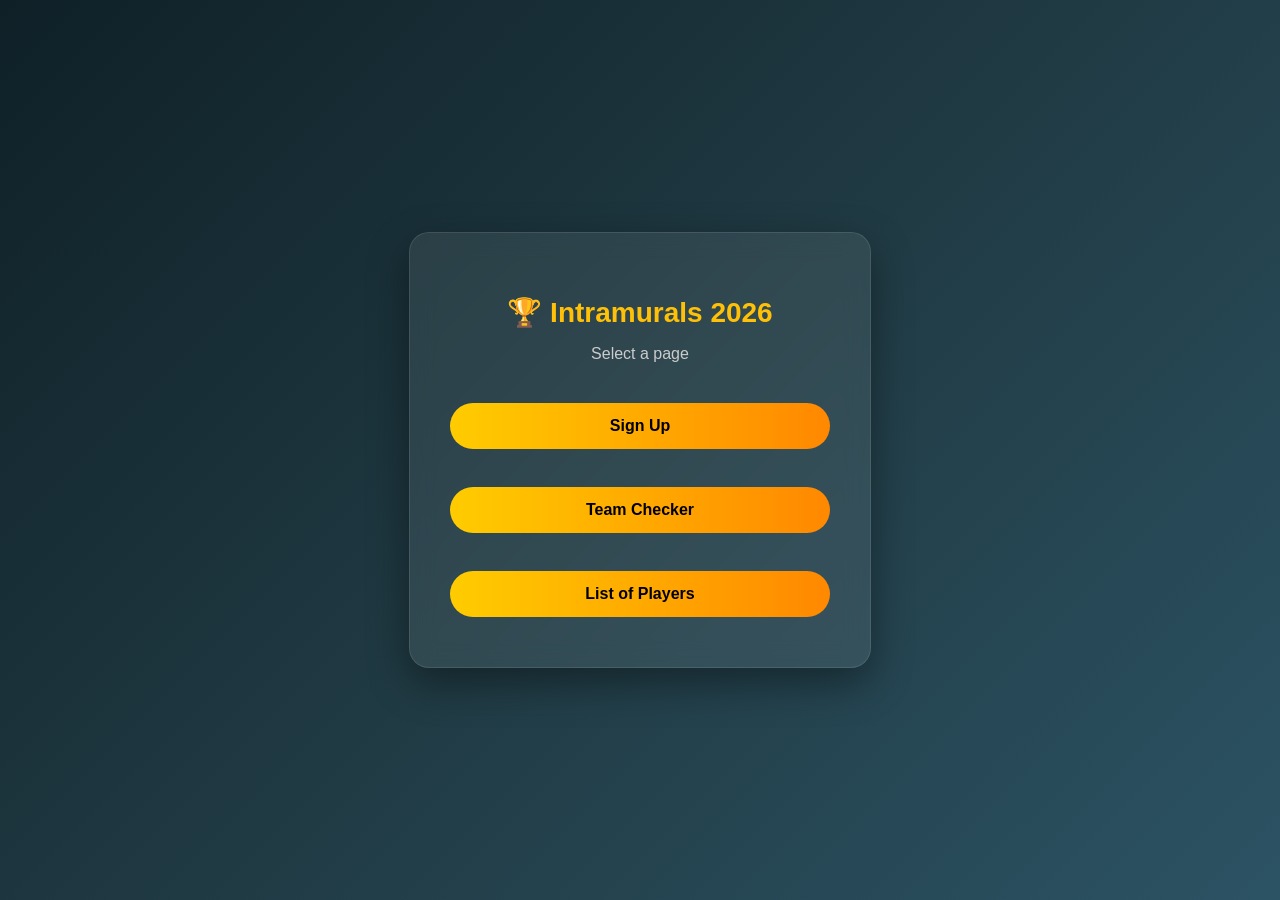
<file: index.html>
<!DOCTYPE html>
<html lang="en">
<head>
    <meta charset="UTF-8">
    <title>Intramurals Website</title>
    <link rel="stylesheet" href="style.css">
</head>
<body>

<div class="card">
    <h2>🏆 Intramurals 2026</h2>
    <p>Select a page</p>

    <a href="signup.html"><button>Sign Up</button></a><br><br>
    <a href="checker.html"><button>Team Checker</button></a><br><br>
    <a href="players.html"><button>List of Players</button></a>
</div>

</body>
</html>
</file>
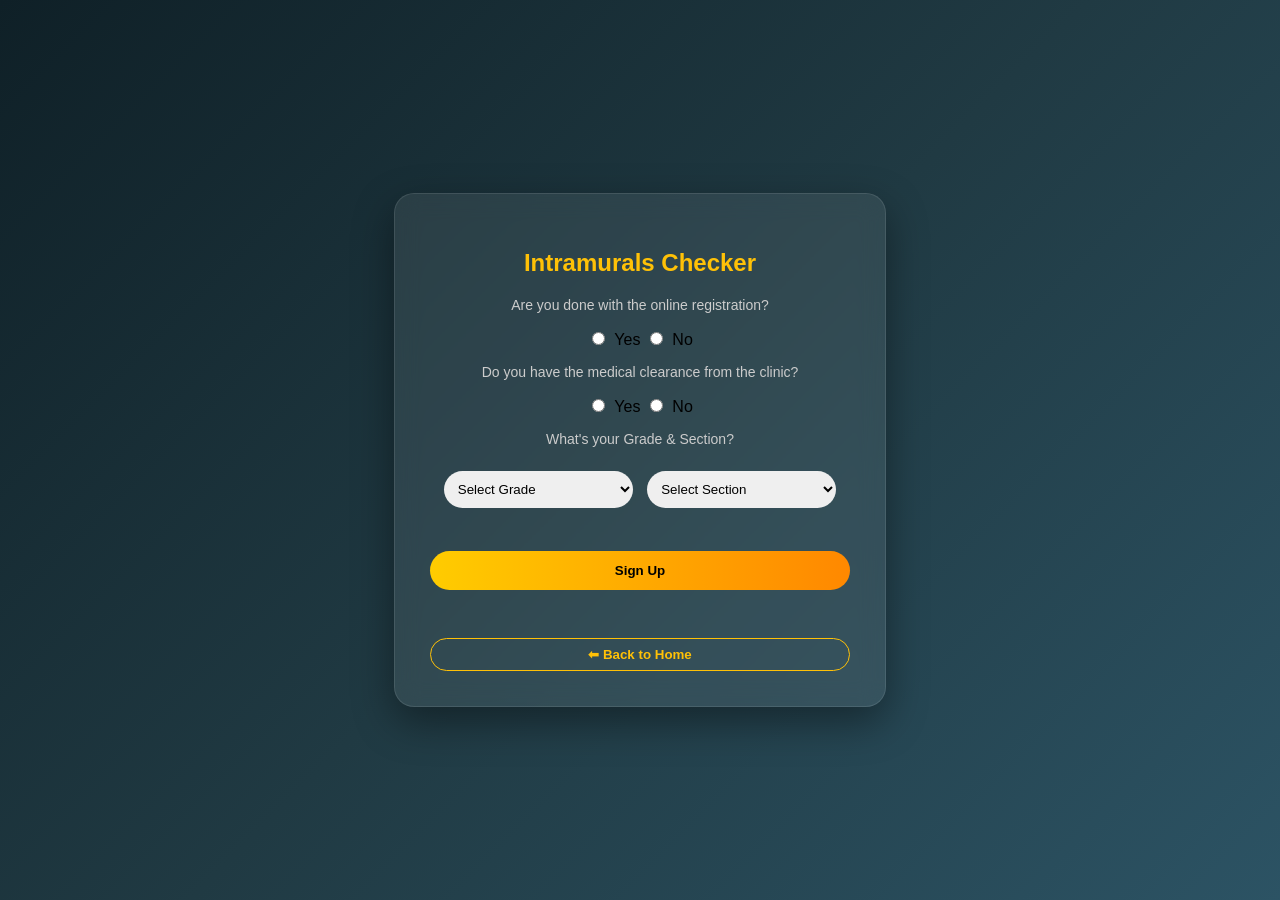
<file: checker.html>
<!DOCTYPE html>
<html lang="en">
<head>
    <meta charset="UTF-8">
    <meta name="viewport" content="width=device-width, initial-scale=1.0">

    <link rel="stylesheet" href="https://pyscript.net/releases/2025.7.3/core.css">
    <script type="module" src="https://pyscript.net/releases/2025.7.3/core.js"></script>

    <link rel="stylesheet" href="checker.css">
    <title>Intramurals Checker</title>
</head>

<body>
<div class="card">
    <h2>Intramurals Checker</h2>

    <p>Are you done with the online registration?</p>
    <input type="radio" name="register" value="yes"> Yes
    <input type="radio" name="register" value="no"> No

    <p>Do you have the medical clearance from the clinic?</p>
    <input type="radio" name="medical" value="yes"> Yes
    <input type="radio" name="medical" value="no"> No

    <p>What's your Grade & Section?</p>

    <select id="grade">
        <option value="">Select Grade</option>
        <option value="7">7</option>
        <option value="8">8</option>
        <option value="9">9</option>
        <option value="10">10</option>
    </select>

    <select id="section">
        <option value="">Select Section</option>
        <option>Ruby</option>
        <option>Emerald</option>
        <option>Sapphire</option>
        <option>Topaz</option>
    </select>

    <br><br>

    <button py-click="checkteam">Sign Up</button>

    <div class="output" id="output"></div>
    <div class="image" id="image"></div>

    <br>
    <a href="index.html">
    <button type="button" class="back-btn">⬅ Back to Home</button>
    </a>
</div>

<script type="py" src="main.py"></script>
</body>
</html>
</file>
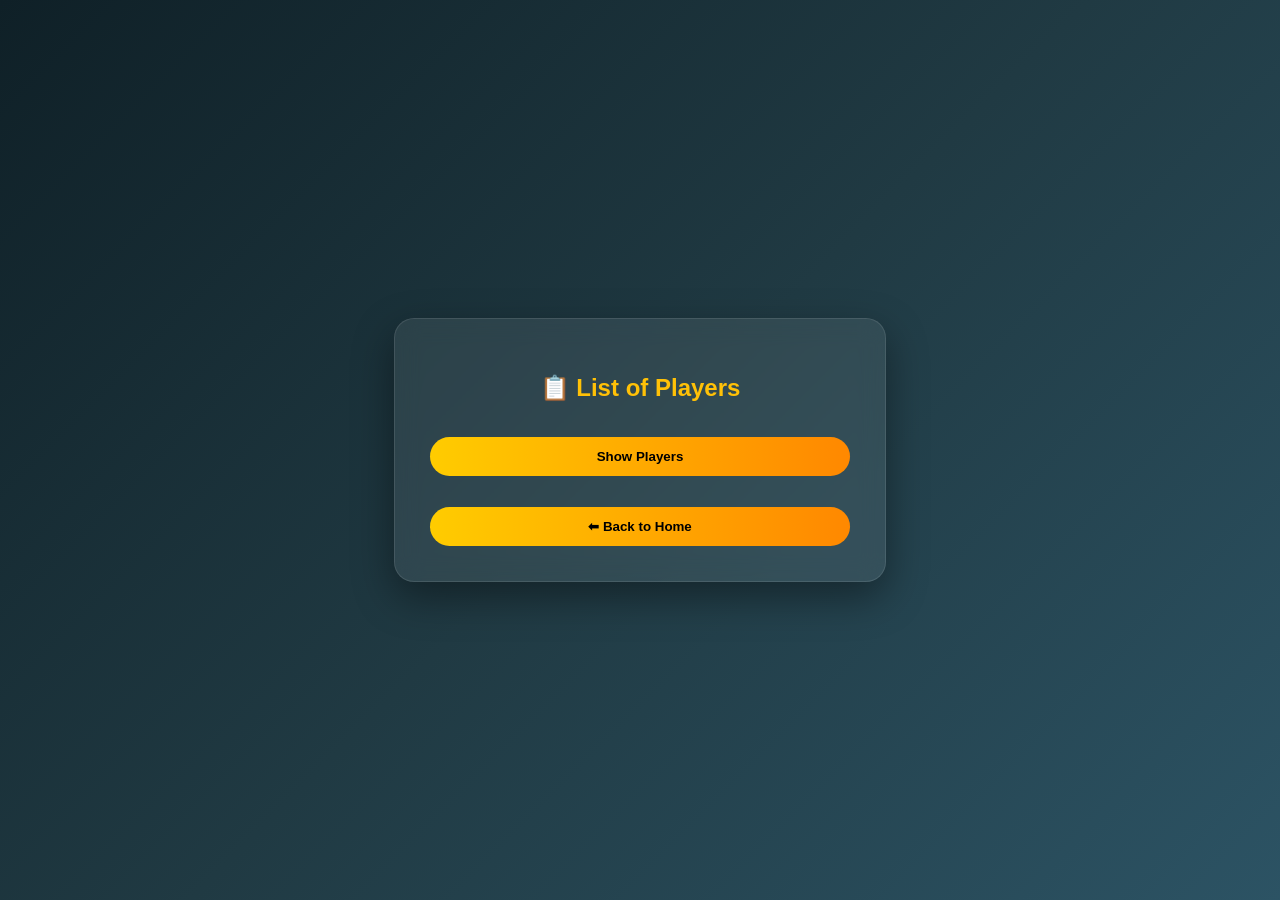
<file: players.html>
<!DOCTYPE html>
<html lang="en">
<head>
    <meta charset="UTF-8">
    <title>Players</title>

    <link rel="stylesheet" href="https://pyscript.net/releases/2025.7.3/core.css">
    <script type="module" src="https://pyscript.net/releases/2025.7.3/core.js"></script>
    <link rel="stylesheet" href="checker.css">
</head>

<body>
<div class="card">
    <h2>📋 List of Players</h2>
    <button py-click="show_players">Show Players</button>
    <ul id="players"></ul>

    <a href="index.html">
    <button type="button">⬅ Back to Home</button>
</a>
</div>

<script type="py" src="main.py"></script>
</body>
</html>
</file>
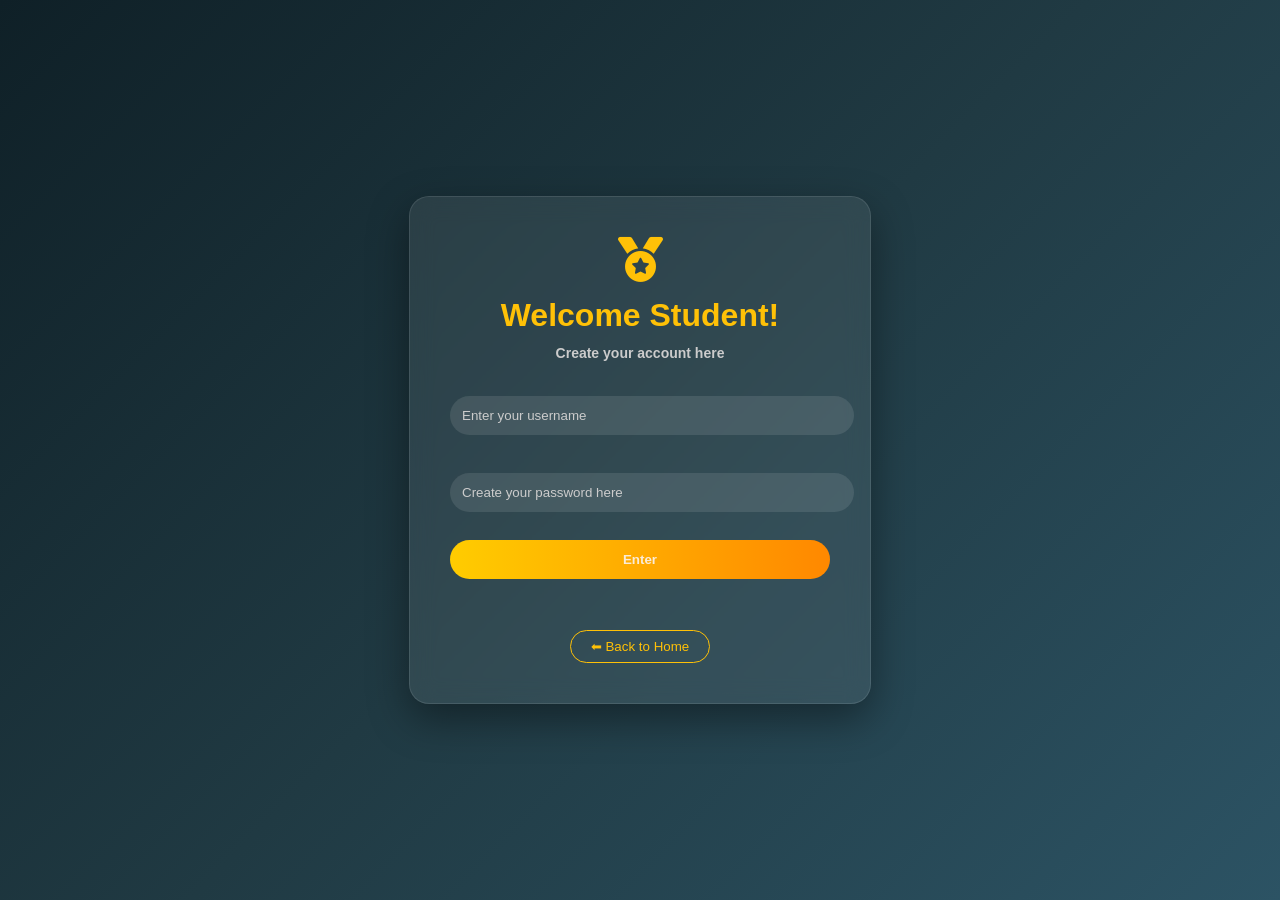
<file: signup.html>
<!DOCTYPE html>
<html lang="en">
<head>
    <meta charset="UTF-8">
    <meta name="viewport" content="width=device-width, initial-scale=1.0">
    <link rel="stylesheet" href="https://pyscript.net/releases/2025.7.3/core.css">
    <script type="module" src="https://pyscript.net/releases/2025.7.3/core.js"></script>
    <link rel="stylesheet" href="signup.css">
    <link rel="stylesheet" href="https://cdnjs.cloudflare.com/ajax/libs/font-awesome/6.5.0/css/all.min.css">

    <title>Skills Test</title>
</head>
<body>
<div class="container">
    <div class="icon">
    <i class="fas fa-medal"></i>

    <h1> Welcome Student! </h1>
    <h2>Create your account here</h2>

    <form>
        <input type="text" id="username" class="form-control" placeholder="Enter your username"> <br><br>
        <input type="password" id="password" class="form-control" placeholder="Create your password here"> <br><br>
        <input type="button" class="btn-primary" py-click="signin" value="Enter" style="color:antiquewhite; background-color: blueviolet"> <br> <br>
    
    </form>
    <div id="passwordalert"></div>

<br>
    <a href="index.html">
    <button type="button" class="back-btn">⬅ Back to Home</button>
    </a>
</div>
</div>
    <py-script src="main.py"></py-script>
</body>

</html>
</file>
<file: style.css>
body {
    margin: 0;
    padding: 0;
    font-family: 'Segoe UI', sans-serif;
    background: linear-gradient(135deg, #0f2027, #203a43, #2c5364);
    display: flex;
    justify-content: center;
    align-items: center;
    height: 100vh;
    color: white;
}

.card {
    background: rgba(255, 255, 255, 0.08);
    backdrop-filter: blur(12px);
    padding: 40px;
    border-radius: 20px;
    text-align: center;
    width: 380px;
    box-shadow: 0 15px 40px rgba(0,0,0,0.4);
    border: 1px solid rgba(255,255,255,0.1);
}

h2 {
    color: #ffc107;
    font-size: 28px;
    margin-bottom: 5px;
}

p {
    color: #ccc;
    margin-bottom: 30px;
}

button {
    width: 100%;
    padding: 14px;
    margin: 10px 0;
    border: none;
    border-radius: 50px;
    background: linear-gradient(to right, #ffcc00, #ff8800);
    color: black;
    font-weight: bold;
    font-size: 16px;
    cursor: pointer;
    transition: 0.3s ease;
}

button:hover {
    transform: scale(1.05);
    box-shadow: 0 8px 20px rgba(255, 165, 0, 0.4);
}
</file>
<file: checker.css>
body {
    margin: 0;
    padding: 0;
    font-family: 'Segoe UI', sans-serif;
    background: linear-gradient(135deg, #0f2027, #203a43, #2c5364);
    display: flex;
    justify-content: center;
    align-items: center;
    height: 100vh;
    color: black;
}

.card {
    background: rgba(255, 255, 255, 0.08);
    backdrop-filter: blur(12px);
    padding: 35px;
    border-radius: 20px;
    width: 420px;
    text-align: center;
    box-shadow: 0 15px 40px rgba(0,0,0,0.4);
    border: 1px solid rgba(255,255,255,0.1);
}

h2 {
    color: #ffc107;
    margin-bottom: 20px;
}

p {
    color: #ccc;
    font-size: 14px;
}

input[type="radio"] {
    margin: 5px;
}

select {
    width: 45%;
    padding: 10px;
    margin: 10px 5px;
    border-radius: 50px;
    border: none;
    background: rgba(55,55,55,55,.01);
    color: black;
}

button {
    width: 100%;
    padding: 12px;
    margin-top: 15px;
    border-radius: 50px;
    border: none;
    background: linear-gradient(to right, #ffcc00, #ff8800);
    color: black;
    font-weight: bold;
    cursor: pointer;
    transition: 0.3s;
}

button:hover {
    transform: scale(1.05);
    box-shadow: 0 8px 20px rgba(255,165,0,0.4);
}

.output {
    margin-top: 15px;
    font-weight: bold;
    color: #fff;
}

ul {
    list-style: none;
    padding: 0;
}

li {
    background: rgba(255,255,255,0.1);
    margin: 8px 0;
    padding: 10px;
    border-radius: 10px;
}

.back-btn {
    margin-top: 15px;
    background: transparent;
    border: 1px solid #ffc107;
    color: #ffc107;
    padding: 8px 20px;
    border-radius: 50px;
    cursor: pointer;

}
</file>
<file: signup.css>
body {
    margin: 0;
    padding: 0;
    font-family: 'Segoe UI', sans-serif;
    background: linear-gradient(135deg, #0f2027, #203a43, #2c5364);
    display: flex;
    justify-content: center;
    align-items: center;
    height: 100vh;
    color: white;
}

.container {
    background: rgba(255, 255, 255, 0.08);
    backdrop-filter: blur(12px);
    padding: 40px;
    border-radius: 20px;
    width: 380px;
    text-align: center;
    box-shadow: 0 15px 40px rgba(0,0,0,0.4);
    border: 1px solid rgba(255,255,255,0.1);
}

.icon i {
    font-size: 45px;
    color: #ffc107;
    margin-bottom: 10px;
}

h1 {
    margin: 5px 0;
    color: #ffc107;
}

h2 {
    font-size: 14px;
    color: #ccc;
    margin-bottom: 25px;
}

.form-control {
    width: 100%;
    padding: 12px;
    margin: 10px 0;
    border-radius: 50px;
    border: none;
    outline: none;
    background: rgba(255,255,255,0.1);
    color: white;
}

.form-control::placeholder {
    color: #ccc;
}

.btn-primary {
    width: 100%;
    padding: 12px;
    border-radius: 50px;
    border: none;
    background: linear-gradient(to right, #ffcc00, #ff8800);
    color: black;
    font-weight: bold;
    cursor: pointer;
    transition: 0.3s;
}

.btn-primary:hover {
    transform: scale(1.05);
    box-shadow: 0 8px 20px rgba(255,165,0,0.4);
}

.back-btn {
    margin-top: 15px;
    background: transparent;
    border: 1px solid #ffc107;
    color: #ffc107;
    padding: 8px 20px;
    border-radius: 50px;
    cursor: pointer;
}
</file>
